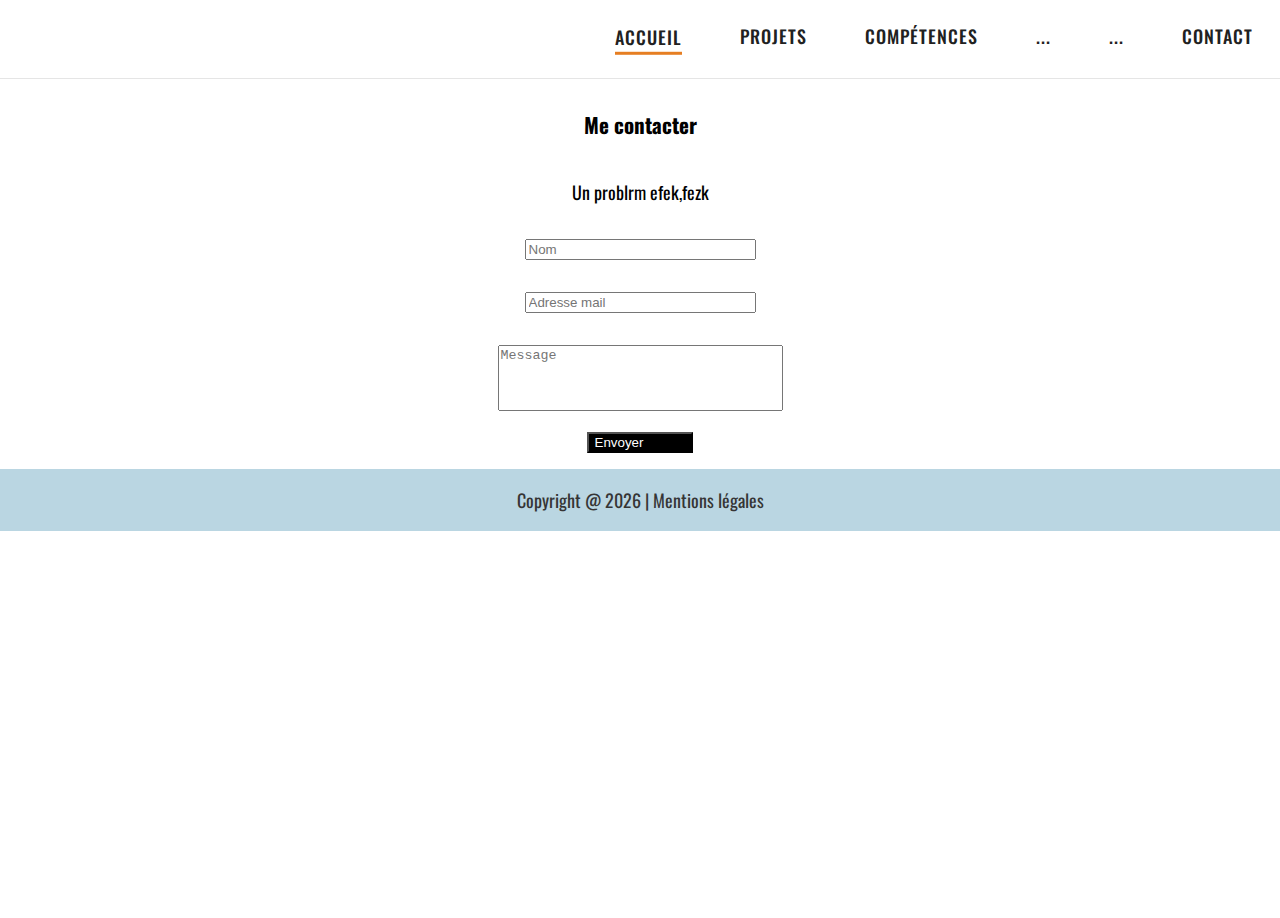
<file: contact.html>
<!DOCTYPE html>
<html lang="en">

<head>
    <meta charset="UTF-8">
    <meta http-equiv="X-UA-Compatible" content="IE=edge">
    <meta name="viewport" content="width=device-width, initial-scale=1.0">
    <link href='https://fonts.googleapis.com/css?family=Oswald:300' rel='stylesheet' type='text/css'>
    <link href="css/style.css" rel="stylesheet">
    <link href="css/contact.css" rel="stylesheet">
    <link href="css/style-responsive.css" rel="stylesheet">
    <link rel="icon" type="image/x-icon" href="/image/favicon-32x32.png">
    <title>Conatct | Matis Bouquin</title>
</head>

<body>
    <!-- Bar menu -->
    <nav class="nav-style">
        <ul class="menu">
            <li class="current"><a href="index.html" data-hover="Accueil">Accueil</a></li>
            <li><a href="#projets" data-hover="Projets">Projets</a></li>
            <li><a href="#compétences" data-hover="Compétences">Compétences</a></li>
            <li><a href="#" data-hover="...">...</a></li>
            <li><a href="#" data-hover="...">...</a></li>
            <li><a href="contact.html" data-hover="Contact">Contact</a></li>
        </ul>
        <hr>
    </nav>
    <!-- Fin bar menu -->
    <div class="all">
        <div class="col">
            <h3>Me contacter</h3>
            <p>
                Un problrm efek,fezk
            </p>
            <div class="boite">
                <form>
                    <input type="text" id="name" name="name" placeholder="Nom" required><br>
                    <input type="email" id="email" name="emil" placeholder="Adresse mail" required><br>
                    <textarea rows="4" cols="33" name="message" placeholder="Message" required></textarea>
                </form>
                <input type="submit" value="Envoyer">
            </div>
        </div>
    </div>
    


    <footer>
        <hr>
        <div class="dedans">
            <p class="foot">Copyright @
                <script>document.write(new Date().getFullYear());</script> | <a href="mentions_legal.html">Mentions
                    légales</a>
            </p>
        </div>
    </footer>


</body>

</html>
</file>
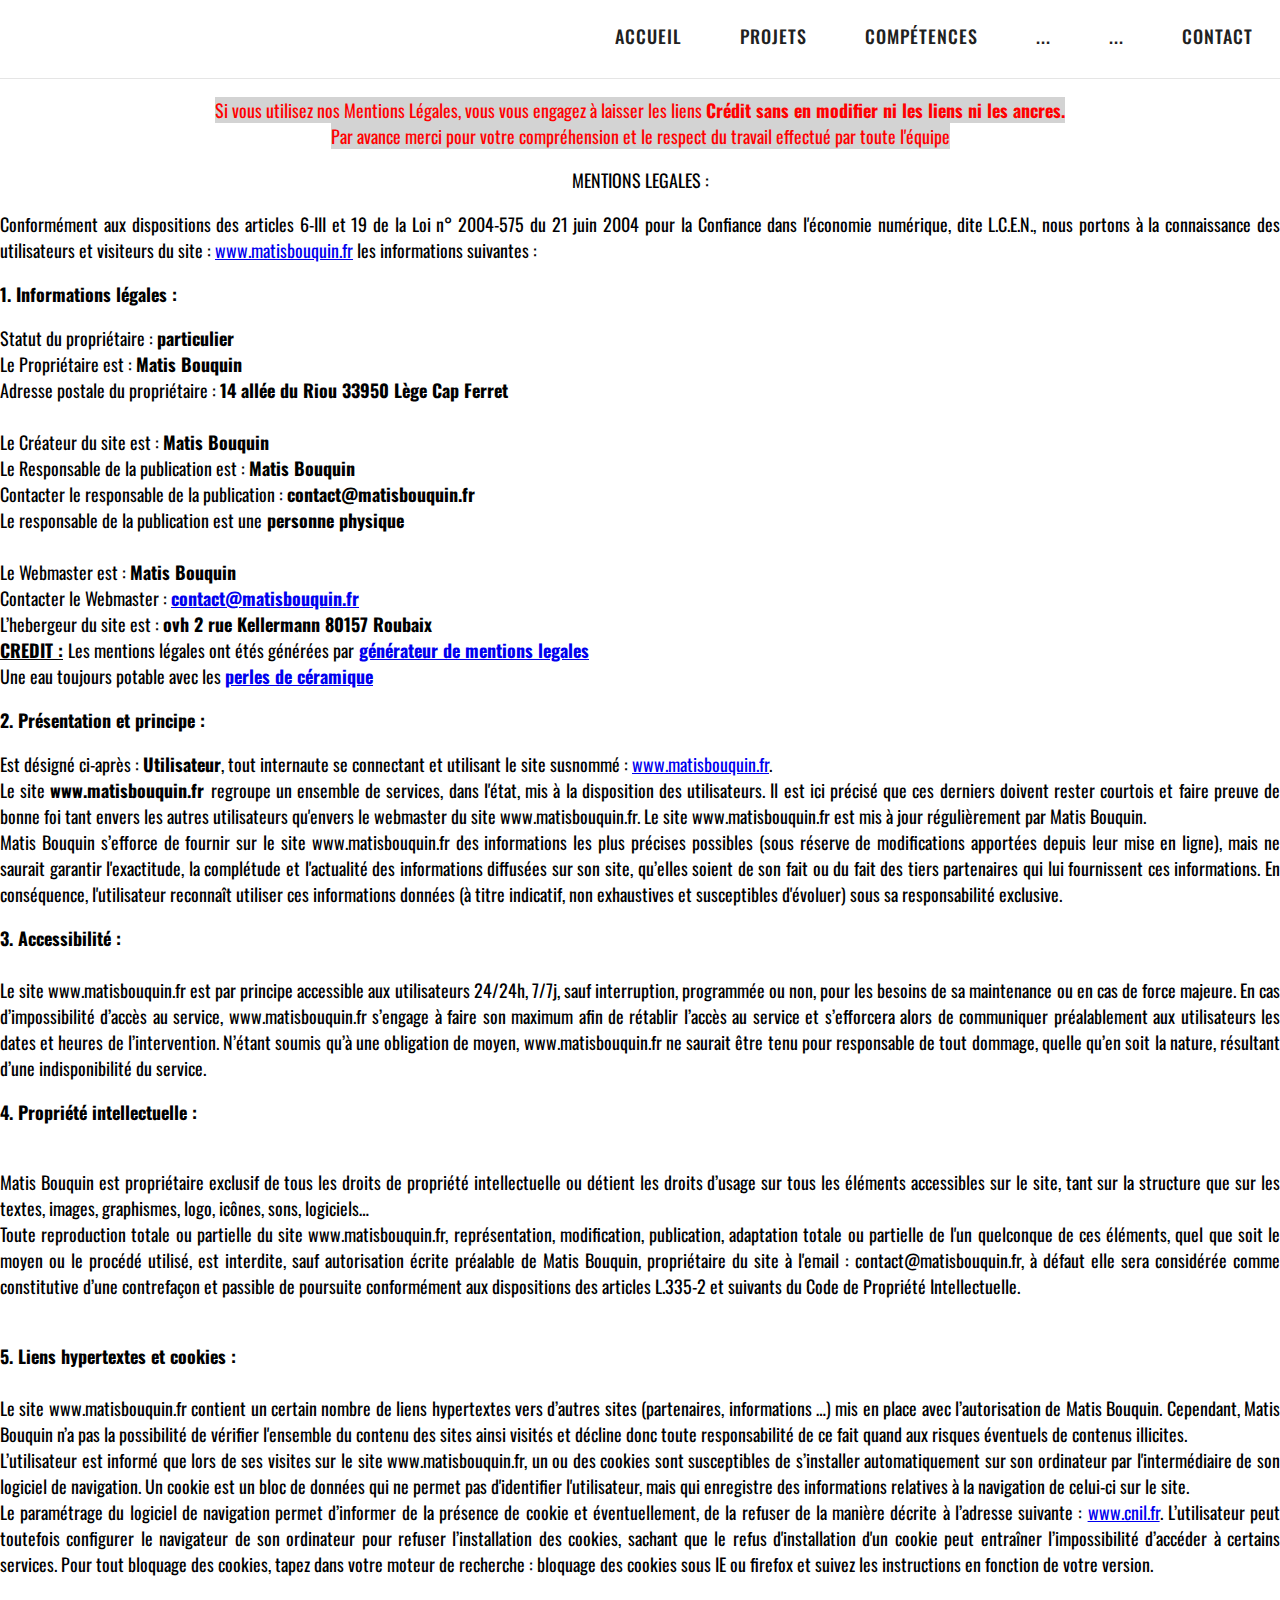
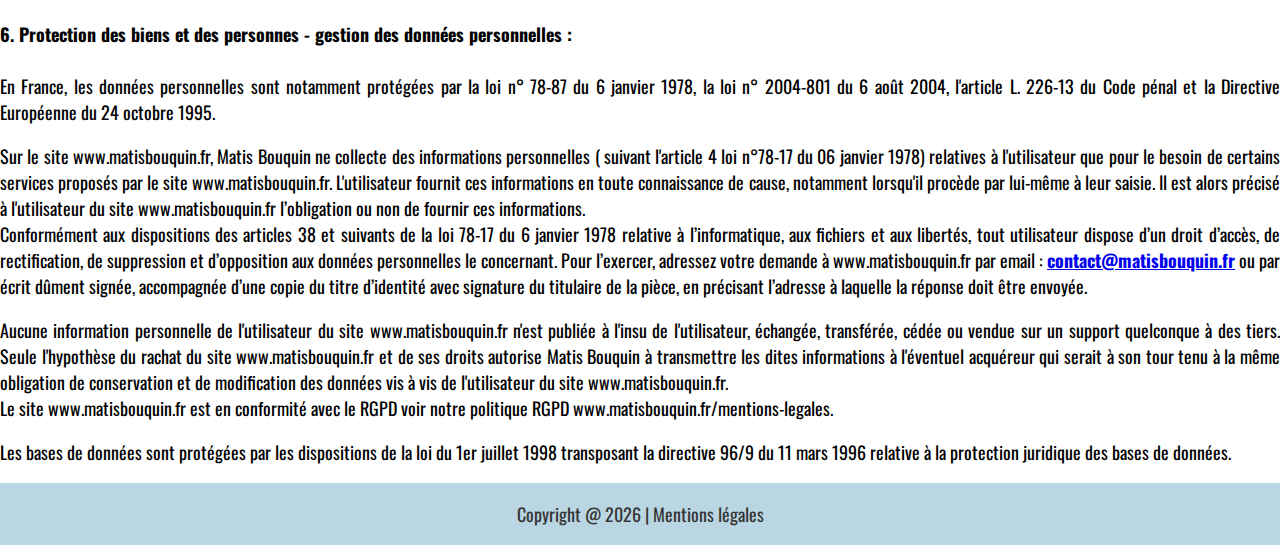
<file: mentions-legales.html>
<!DOCTYPE html>
<html lang="en">

<head>
    <meta charset="UTF-8">
    <meta http-equiv="X-UA-Compatible" content="IE=edge">
    <meta name="viewport" content="width=device-width, initial-scale=1.0">
    <link href='https://fonts.googleapis.com/css?family=Oswald:300' rel='stylesheet' type='text/css'>
    <link href="css/style.css" rel="stylesheet">
    <link href="css/projet.css" rel="stylesheet">
    <link rel="icon" type="image/x-icon" href="/image/favicon-32x32.png">
    <title>Document</title>
</head>

<body>

    <nav class="nav-style">
        <ul class="menu">
            <li><a href="index.html" data-hover="Accueil">Accueil</a></li>
            <li><a href="index.html#projets" data-hover="Projets">Projets</a></li>
            <li><a href="index.html#compétences" data-hover="Compétences">Compétences</a></li>
            <li><a href="#" data-hover="...">...</a></li>
            <li><a href="#" data-hover="...">...</a></li>
            <li><a href="#" data-hover="Contact">Contact</a></li>
        </ul>
        <hr>
    </nav>

    <p style="text-align:center"><span style="color:#FF0000"><span style="background-color:#D3D3D3">Si vous utilisez nos
                Mentions Légales, vous vous engagez à laisser les liens </span><strong><span
                    style="background-color:#D3D3D3">Crédit sans en modifier ni les liens ni les
                    ancres.</span></strong><span style="background-color:#D3D3D3"> </span></span><br />
        <span style="color:#FF0000"><span style="background-color:#D3D3D3">Par avance merci pour votre compréhension et
                le respect du travail effectué par toute l'équipe</span></span>
    </p>

    <p style="text-align:center">MENTIONS LEGALES :</p>

    <p style="text-align:justify">Conformément aux dispositions des articles 6-III et 19 de la Loi n° 2004-575 du 21
        juin 2004 pour la Confiance dans l'économie numérique, dite L.C.E.N., nous portons à la connaissance des
        utilisateurs et visiteurs du site : <a href="http://www.matisbouquin.fr" target="_blank">www.matisbouquin.fr</a>
        les informations suivantes :</p>

    <p style="text-align:justify"><strong>1. Informations légales :</strong></p>

    <p style="text-align:justify">Statut du propriétaire : <strong>particulier</strong><br />
        Le Propriétaire est : <strong>Matis Bouquin</strong><br />
        Adresse postale du propriétaire : <strong>14 allée du Riou 33950 Lège Cap Ferret</strong><br />
        <br />
        Le Créateur du site est : <strong>Matis Bouquin</strong><br />
        Le Responsable de la publication est : <strong>Matis Bouquin</strong><br />
        Contacter le responsable de la publication : <strong>contact@matisbouquin.fr</strong><br />
        Le responsable de la publication est une<strong> personne physique</strong><br />
        <br />
        Le Webmaster est : <strong>Matis Bouquin</strong><br />
        Contacter le Webmaster : <strong><a
                href="mailto:contact@matisbouquin.fr">contact@matisbouquin.fr</a></strong><br />
        L’hebergeur du site est : <strong>ovh 2 rue Kellermann 80157 Roubaix</strong><br />
        <strong><u>CREDIT :</u> </strong> Les mentions légales ont étés générées par<strong> <a
                href="https://www.generer-mentions-legales.com/generateur-mentions-legales.html"
                target="_blank">générateur de mentions legales</a></strong><br />
        Une eau toujours potable avec les <strong><a
                href="https://www.chamarrel.com/perles-de-ceramique-em-pxl-29_37.html">perles de céramique</a></strong>
    </p>

    <p style="text-align:justify"> </p>

    <p style="text-align:justify"><strong>2. Présentation et principe :</strong></p>

    <p style="text-align:justify">Est désigné ci-après : <strong>Utilisateur</strong>, tout internaute se connectant et
        utilisant le site susnommé : <a href="http://www.matisbouquin.fr" target="_blank">www.matisbouquin.fr</a>.<br />
        Le site <strong>www.matisbouquin.fr</strong><strong> </strong>regroupe un ensemble de services, dans l'état, mis
        à la disposition des utilisateurs. Il est ici précisé que ces derniers doivent rester courtois et faire preuve
        de bonne foi tant envers les autres utilisateurs qu'envers le webmaster du site www.matisbouquin.fr. Le site
        www.matisbouquin.fr est mis à jour régulièrement par Matis Bouquin.<br />
        Matis Bouquin s’efforce de fournir sur le site www.matisbouquin.fr des informations les plus précises possibles
        (sous réserve de modifications apportées depuis leur mise en ligne), mais ne saurait garantir l'exactitude, la
        complétude et l'actualité des informations diffusées sur son site, qu’elles soient de son fait ou du fait des
        tiers partenaires qui lui fournissent ces informations. En conséquence, l'utilisateur reconnaît utiliser ces
        informations données (à titre indicatif, non exhaustives et susceptibles d'évoluer) sous sa responsabilité
        exclusive.</p>

    <p style="text-align:justify"> </p>

    <p style="text-align:justify"><strong>3. Accessibilité :</strong><br />
        <br />
        Le site www.matisbouquin.fr est par principe accessible aux utilisateurs 24/24h, 7/7j, sauf interruption,
        programmée ou non, pour les besoins de sa maintenance ou en cas de force majeure. En cas d’impossibilité d’accès
        au service, www.matisbouquin.fr s’engage à faire son maximum afin de rétablir l’accès au service et s’efforcera
        alors de communiquer préalablement aux utilisateurs les dates et heures de l’intervention. N’étant soumis qu’à
        une obligation de moyen, www.matisbouquin.fr ne saurait être tenu pour responsable de tout dommage, quelle qu’en
        soit la nature, résultant d’une indisponibilité du service.
    </p>

    <p style="text-align:justify"> </p>

    <p style="text-align:justify"><strong>4. Propriété intellectuelle :</strong></p>

    <p style="text-align:justify"><br />
        Matis Bouquin est propriétaire exclusif de tous les droits de propriété intellectuelle ou détient les droits
        d’usage sur tous les éléments accessibles sur le site, tant sur la structure que sur les textes, images,
        graphismes, logo, icônes, sons, logiciels…<br />
        Toute reproduction totale ou partielle du site www.matisbouquin.fr, représentation, modification, publication,
        adaptation totale ou partielle de l'un quelconque de ces éléments, quel que soit le moyen ou le procédé utilisé,
        est interdite, sauf autorisation écrite préalable de Matis Bouquin, propriétaire du site à l'email :
        contact@matisbouquin.fr, à défaut elle sera considérée comme constitutive d’une contrefaçon et passible de
        poursuite conformément aux dispositions des articles L.335-2 et suivants du Code de Propriété Intellectuelle.
    </p>

    <p style="text-align:justify"><br />
        <strong>5. Liens hypertextes et cookies :</strong><br />
        <br />
        Le site www.matisbouquin.fr contient un certain nombre de liens hypertextes vers d’autres sites (partenaires,
        informations …) mis en place avec l’autorisation de Matis Bouquin. Cependant, Matis Bouquin n’a pas la
        possibilité de vérifier l'ensemble du contenu des sites ainsi visités et décline donc toute responsabilité de ce
        fait quand aux risques éventuels de contenus illicites.<br />
        L’utilisateur est informé que lors de ses visites sur le site www.matisbouquin.fr, un ou des cookies sont
        susceptibles de s’installer automatiquement sur son ordinateur par l'intermédiaire de son logiciel de
        navigation. Un cookie est un bloc de données qui ne permet pas d'identifier l'utilisateur, mais qui enregistre
        des informations relatives à la navigation de celui-ci sur le site. <br />
        Le paramétrage du logiciel de navigation permet d’informer de la présence de cookie et éventuellement, de la
        refuser de la manière décrite à l’adresse suivante : <a href="http://www.cnil.fr">www.cnil.fr</a>. L’utilisateur
        peut toutefois configurer le navigateur de son ordinateur pour refuser l’installation des cookies, sachant que
        le refus d'installation d'un cookie peut entraîner l’impossibilité d’accéder à certains services. Pour tout
        bloquage des cookies, tapez dans votre moteur de recherche : bloquage des cookies sous IE ou firefox et suivez
        les instructions en fonction de votre version.
    </p>

    <p style="text-align:justify"><br />
        <strong>6. Protection des biens et des personnes - gestion des données personnelles :</strong><br />
        <br />
        En France, les données personnelles sont notamment protégées par la loi n° 78-87 du 6 janvier 1978, la loi n°
        2004-801 du 6 août 2004, l'article L. 226-13 du Code pénal et la Directive Européenne du 24 octobre 1995.
    </p>

    <p style="text-align:justify">Sur le site www.matisbouquin.fr, Matis Bouquin ne collecte des informations
        personnelles ( suivant l'article 4 loi n°78-17 du 06 janvier 1978) relatives à l'utilisateur que pour le besoin
        de certains services proposés par le site www.matisbouquin.fr. L'utilisateur fournit ces informations en toute
        connaissance de cause, notamment lorsqu'il procède par lui-même à leur saisie. Il est alors précisé à
        l'utilisateur du site www.matisbouquin.fr l’obligation ou non de fournir ces informations.<br />
        Conformément aux dispositions des articles 38 et suivants de la loi 78-17 du 6 janvier 1978 relative à
        l’informatique, aux fichiers et aux libertés, tout utilisateur dispose d’un droit d’accès, de rectification, de
        suppression et d’opposition aux données personnelles le concernant. Pour l’exercer, adressez votre demande à
        www.matisbouquin.fr par email : <strong><a
                href="mailto:contact@matisbouquin.fr">contact@matisbouquin.fr</a></strong>
        ou par écrit dûment signée, accompagnée d’une copie du titre d’identité avec signature du titulaire de la pièce,
        en précisant l’adresse à laquelle la réponse doit être envoyée.</p>

    <p style="text-align:justify">Aucune information personnelle de l'utilisateur du site www.matisbouquin.fr n'est
        publiée à l'insu de l'utilisateur, échangée, transférée, cédée ou vendue sur un support quelconque à des tiers.
        Seule l'hypothèse du rachat du site www.matisbouquin.fr et de ses droits autorise Matis Bouquin à transmettre
        les dites informations à l'éventuel acquéreur qui serait à son tour tenu à la même obligation de conservation et
        de modification des données vis à vis de l'utilisateur du site www.matisbouquin.fr.<br />
        Le site www.matisbouquin.fr est en conformité avec le RGPD voir notre politique RGPD
        www.matisbouquin.fr/mentions-legales.</p>

    <p style="text-align:justify">Les bases de données sont protégées par les dispositions de la loi du 1er juillet 1998
        transposant la directive 96/9 du 11 mars 1996 relative à la protection juridique des bases de données.</p>

    <footer>
        <hr>
        <div class="dedans">
            <p class="foot">Copyright @
                <script>document.write(new Date().getFullYear());</script> | <a href="mentions_legales.html">Mentions
                    légales</a>
            </p>
        </div>
    </footer>

</body>

</html>
</file>
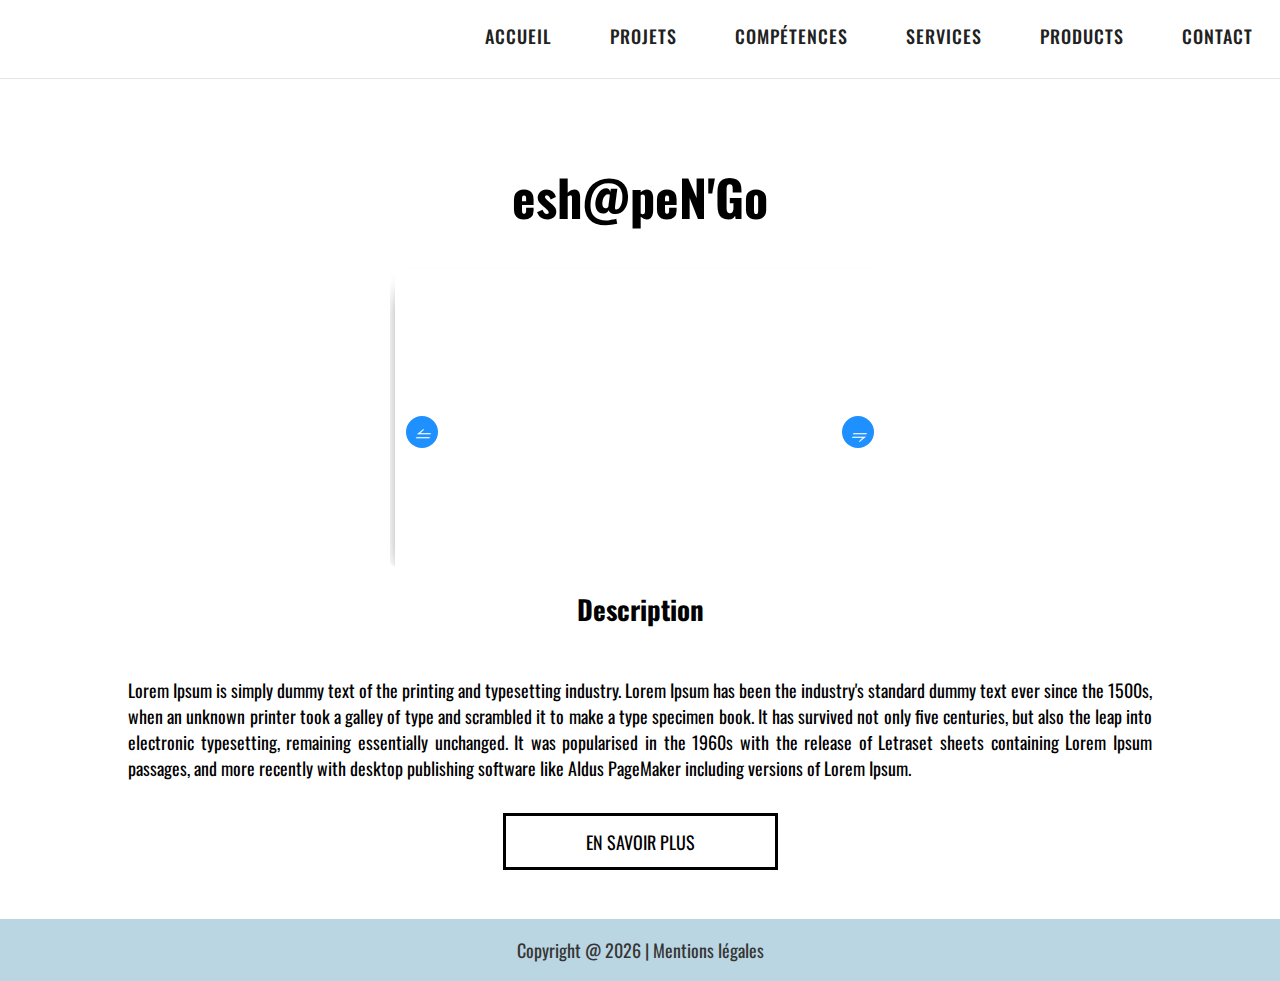
<file: projet-eshapen-go.html>
<!DOCTYPE html>
<html lang="en">

<head>
  <meta charset="UTF-8">
  <meta http-equiv="X-UA-Compatible" content="IE=edge">
  <meta name="viewport" content="width=device-width, initial-scale=1.0">
  <link href='https://fonts.googleapis.com/css?family=Oswald:300' rel='stylesheet' type='text/css'>
  <link href="css/style.css" rel="stylesheet">
  <link href="css/projet.css" rel="stylesheet">
  <link rel="icon" type="image/x-icon" href="/image/favicon-32x32.png">
  <title>Accueil | Matis Bouquin</title>
</head>

<body>
  <!-- Bar menu -->
  <nav class="nav-style">
    <ul class="menu">
      <li><a href="index.html" data-hover="Accueil">Accueil</a></li>
      <li><a href="index.html#projets" data-hover="Projets">Projets</a></li>
      <li><a href="index.html#compétences" data-hover="Compétences">Compétences</a></li>
      <li><a href="#" data-hover="Services">Services</a></li>
      <li><a href="#" data-hover="Products">Products</a></li>
      <li><a href="#" data-hover="Contact">Contact</a></li>
    </ul>
    <hr>
  </nav>
  <!-- Fin bar menu -->

    <!-- NOM -->
  <section id =nom>
    <div class="nom-projet">
        <div class="lowatem">
            <h1>esh@peN'Go</h1>
        </div>
    </div>
  </section>
    <!-- Fin nom -->

  <!-- Slide Show -->
  <div class="slide-show">
    <i>
      <input checked type="radio" name="s" style="background-image: url('https://picsum.photos/500/300?random=1');">
      <input type="radio" name="s" style="background-image: url('https://picsum.photos/500/300?random=2');">
      <input type="radio" name="s" style="background-image: url('https://picsum.photos/500/300?random=3');">
      <input type="radio" name="s" style="background-image: url('https://picsum.photos/500/300?random=4');">
      <input type="radio" name="s" style="background-image: url('https://picsum.photos/500/300?random=5');">
    </i>
  </div>
  <!-- Fin Slide show -->
    <section id="presentation">
        <div class="items">
          <div class="titre">
            <h2>Description</h2>
          </div>
          <div class="description">
            <p>
              Lorem Ipsum is simply dummy text of the printing and typesetting industry. 
              Lorem Ipsum has been the industry's standard dummy text ever since the 1500s, 
              when an unknown printer took a galley of type and scrambled it to make a type 
              specimen book. It has survived not only five centuries, but also the leap into 
              electronic typesetting, remaining essentially unchanged. It was popularised in 
              the 1960s with the release of Letraset sheets containing Lorem Ipsum passages, 
              and more recently with desktop publishing software like Aldus PageMaker including 
              versions of Lorem Ipsum.
            </p>
          </div>
          <div class="bouton-more">
            <a href="#">EN SAVOIR PLUS</a>
          </div>
        </div>
    
    </section>

    <footer>
      <hr>
      <div class="dedans">
        <p class="foot">Copyright @ <script>document.write( new Date().getFullYear() );</script>  | <a href="mentions_legal.html">Mentions légales</a></p>
      </div>
    </footer>
</body>

</html>
</file>
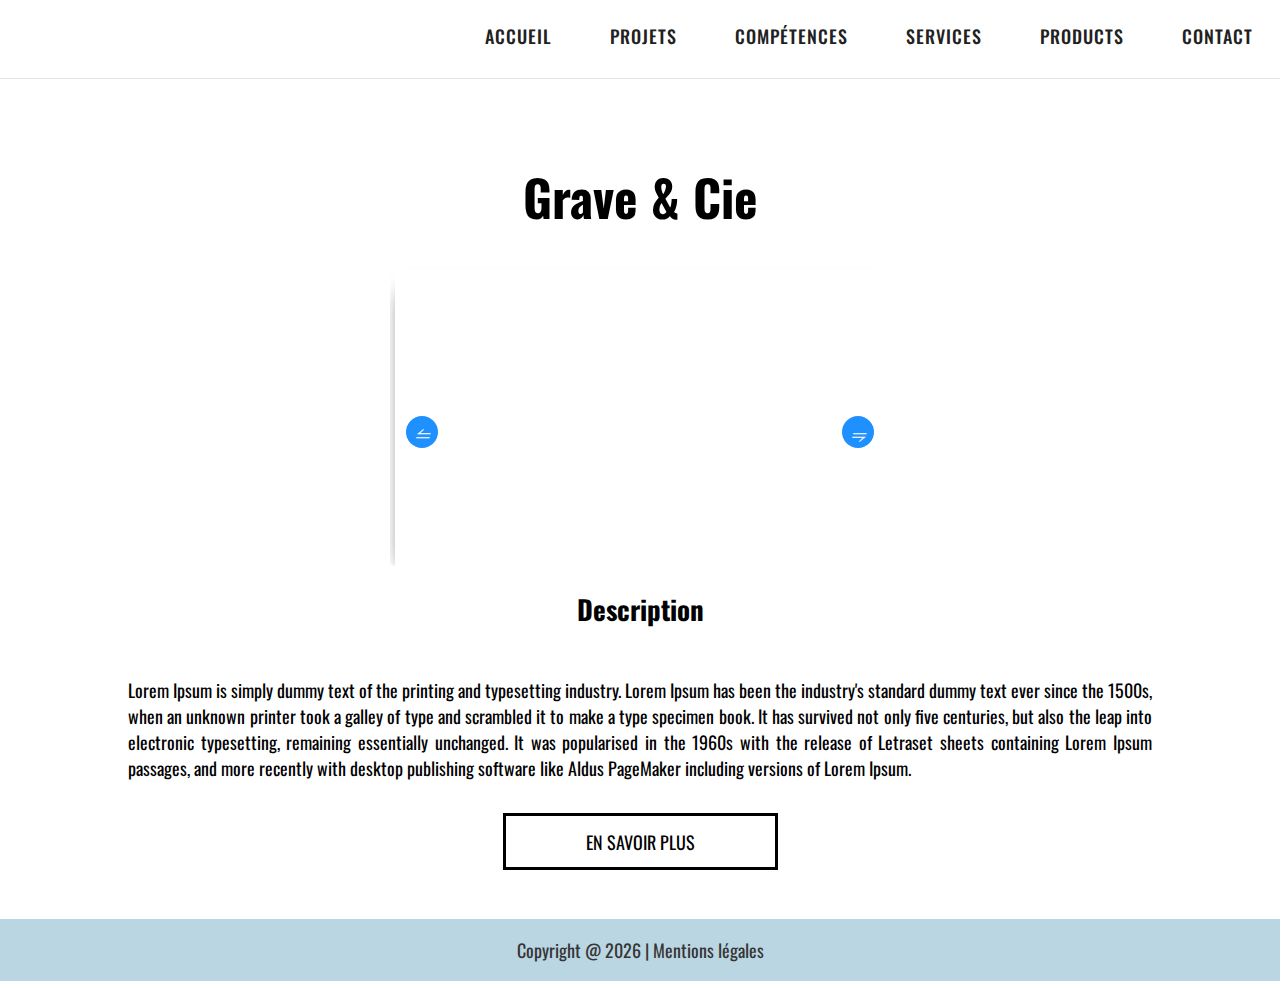
<file: projet-grave-cie.html>
<!DOCTYPE html>
<html lang="en">

<head>
  <meta charset="UTF-8">
  <meta http-equiv="X-UA-Compatible" content="IE=edge">
  <meta name="viewport" content="width=device-width, initial-scale=1.0">
  <link href='https://fonts.googleapis.com/css?family=Oswald:300' rel='stylesheet' type='text/css'>
  <link href="css/style.css" rel="stylesheet">
  <link href="css/projet.css" rel="stylesheet">
  <link rel="icon" type="image/x-icon" href="/image/favicon-32x32.png">
  <title>Accueil | Matis Bouquin</title>
</head>

<body>
  <!-- Bar menu -->
  <nav class="nav-style">
    <ul class="menu">
      <li><a href="index.html" data-hover="Accueil">Accueil</a></li>
      <li><a href="index.html#projets" data-hover="Projets">Projets</a></li>
      <li><a href="index.html#compétences" data-hover="Compétences">Compétences</a></li>
      <li><a href="#" data-hover="Services">Services</a></li>
      <li><a href="#" data-hover="Products">Products</a></li>
      <li><a href="#" data-hover="Contact">Contact</a></li>
    </ul>
    <hr>
  </nav>
  <!-- Fin bar menu -->

    <!-- NOM -->
  <section id =nom>
    <div class="nom-projet">
        <div class="lowatem">
            <h1>Grave & Cie</h1>
        </div>
    </div>
  </section>
    <!-- Fin nom -->

  <!-- Slide Show -->
  <div class="slide-show">
    <i>
      <input checked type="radio" name="s" style="background-image: url('https://picsum.photos/500/300?random=1');">
      <input type="radio" name="s" style="background-image: url('https://picsum.photos/500/300?random=2');">
      <input type="radio" name="s" style="background-image: url('https://picsum.photos/500/300?random=3');">
      <input type="radio" name="s" style="background-image: url('https://picsum.photos/500/300?random=4');">
      <input type="radio" name="s" style="background-image: url('https://picsum.photos/500/300?random=5');">
    </i>
  </div>
  <!-- Fin Slide show -->
    <section id="presentation">
        <div class="items">
          <div class="titre">
            <h2>Description</h2>
          </div>
          <div class="description">
            <p>
              Lorem Ipsum is simply dummy text of the printing and typesetting industry. 
              Lorem Ipsum has been the industry's standard dummy text ever since the 1500s, 
              when an unknown printer took a galley of type and scrambled it to make a type 
              specimen book. It has survived not only five centuries, but also the leap into 
              electronic typesetting, remaining essentially unchanged. It was popularised in 
              the 1960s with the release of Letraset sheets containing Lorem Ipsum passages, 
              and more recently with desktop publishing software like Aldus PageMaker including 
              versions of Lorem Ipsum.
            </p>
          </div>
          <div class="bouton-more">
            <a href="#">EN SAVOIR PLUS</a>
          </div>
        </div>
    
    </section>

    <footer>
      <hr>
      <div class="dedans">
        <p class="foot">Copyright @ <script>document.write( new Date().getFullYear() );</script>  | <a href="mentions_legal.html">Mentions légales</a></p>
      </div>
    </footer>
</body>

</html>
</file>
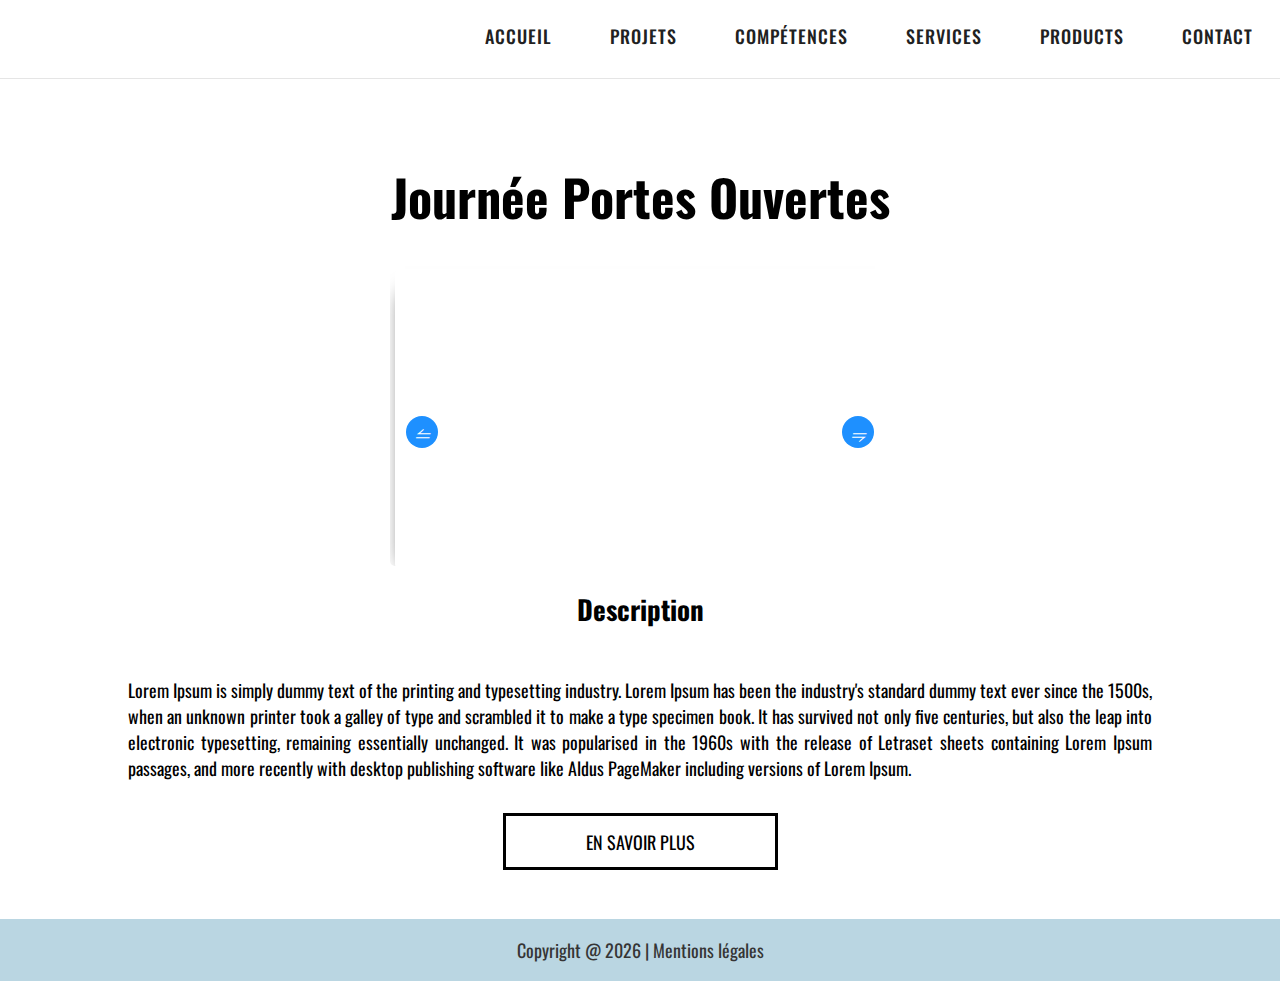
<file: projet-jornee-portes-ouvertes.html>
<!DOCTYPE html>
<html lang="en">

<head>
  <meta charset="UTF-8">
  <meta http-equiv="X-UA-Compatible" content="IE=edge">
  <meta name="viewport" content="width=device-width, initial-scale=1.0">
  <link href='https://fonts.googleapis.com/css?family=Oswald:300' rel='stylesheet' type='text/css'>
  <link href="css/style.css" rel="stylesheet">
  <link href="css/projet.css" rel="stylesheet">
  <link rel="icon" type="image/x-icon" href="/image/favicon-32x32.png">
  <title>Accueil | Matis Bouquin</title>
</head>

<body>
  <!-- Bar menu -->
  <nav class="nav-style">
    <ul class="menu">
      <li><a href="index.html" data-hover="Accueil">Accueil</a></li>
      <li><a href="index.html#projets" data-hover="Projets">Projets</a></li>
      <li><a href="index.html#compétences" data-hover="Compétences">Compétences</a></li>
      <li><a href="#" data-hover="Services">Services</a></li>
      <li><a href="#" data-hover="Products">Products</a></li>
      <li><a href="#" data-hover="Contact">Contact</a></li>
    </ul>
    <hr>
  </nav>
  <!-- Fin bar menu -->

    <!-- NOM -->
  <section id =nom>
    <div class="nom-projet">
        <div class="lowatem">
            <h1>Journée Portes Ouvertes</h1>
        </div>
    </div>
  </section>
    <!-- Fin nom -->

  <!-- Slide Show -->
  <div class="slide-show">
    <i>
      <input checked type="radio" name="s" style="background-image: url('https://picsum.photos/500/300?random=1');">
      <input type="radio" name="s" style="background-image: url('https://picsum.photos/500/300?random=2');">
      <input type="radio" name="s" style="background-image: url('https://picsum.photos/500/300?random=3');">
      <input type="radio" name="s" style="background-image: url('https://picsum.photos/500/300?random=4');">
      <input type="radio" name="s" style="background-image: url('https://picsum.photos/500/300?random=5');">
    </i>
  </div>
  <!-- Fin Slide show -->
    <section id="presentation">
        <div class="items">
          <div class="titre">
            <h2>Description</h2>
          </div>
          <div class="description">
            <p>
              Lorem Ipsum is simply dummy text of the printing and typesetting industry. 
              Lorem Ipsum has been the industry's standard dummy text ever since the 1500s, 
              when an unknown printer took a galley of type and scrambled it to make a type 
              specimen book. It has survived not only five centuries, but also the leap into 
              electronic typesetting, remaining essentially unchanged. It was popularised in 
              the 1960s with the release of Letraset sheets containing Lorem Ipsum passages, 
              and more recently with desktop publishing software like Aldus PageMaker including 
              versions of Lorem Ipsum.
            </p>
          </div>
          <div class="bouton-more">
            <a href="#">EN SAVOIR PLUS</a>
          </div>
        </div>
    
    </section>

    <footer>
      <hr>
      <div class="dedans">
        <p class="foot">Copyright @ <script>document.write( new Date().getFullYear() );</script>  | <a href="mentions_legal.html">Mentions légales</a></p>
      </div>
    </footer>
</body>

</html>
</file>
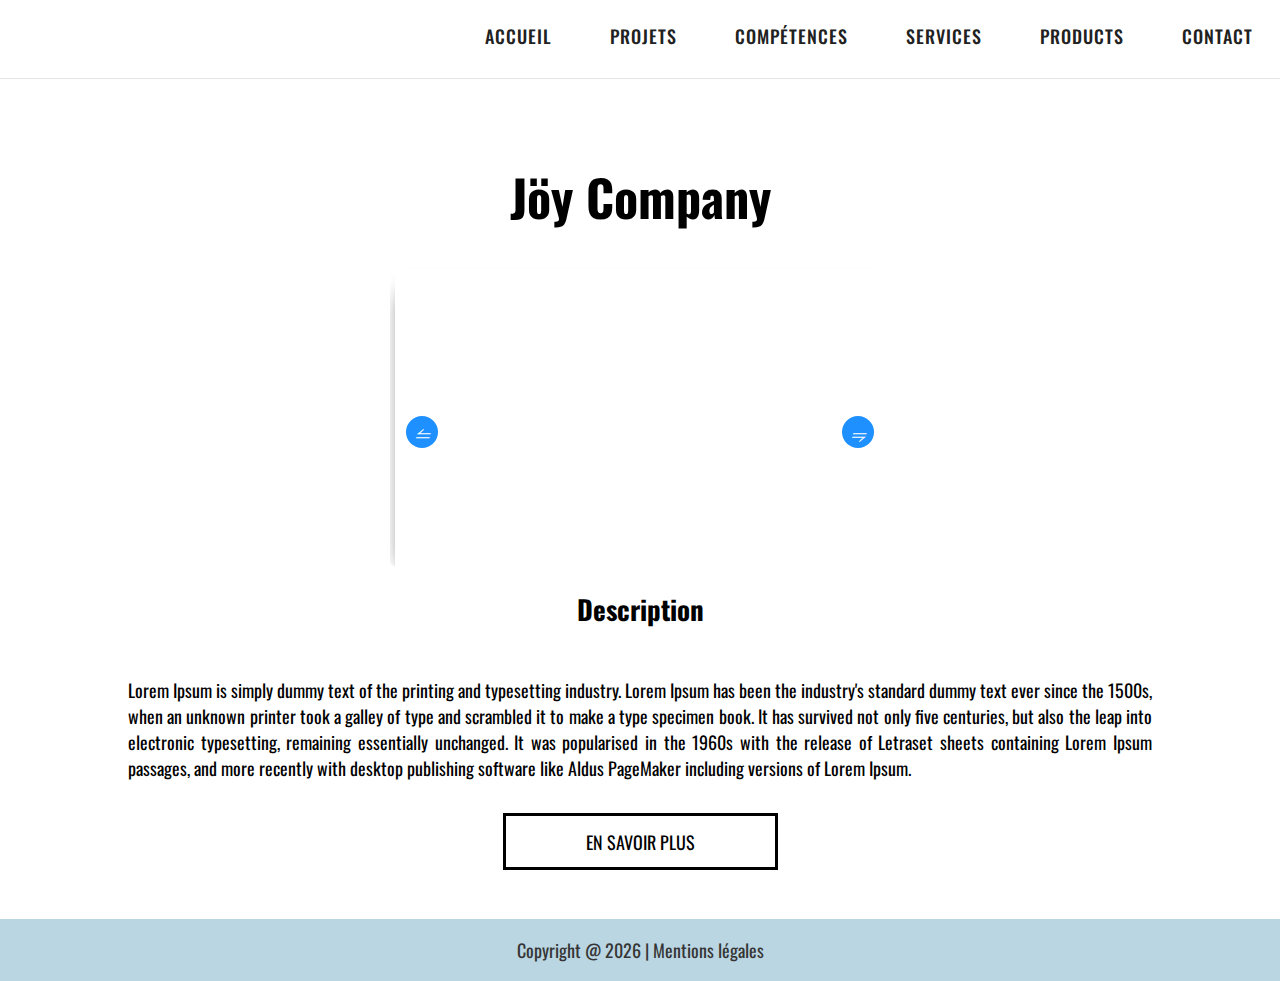
<file: projet-joy-company.html>
<!DOCTYPE html>
<html lang="en">

<head>
  <meta charset="UTF-8">
  <meta http-equiv="X-UA-Compatible" content="IE=edge">
  <meta name="viewport" content="width=device-width, initial-scale=1.0">
  <link href='https://fonts.googleapis.com/css?family=Oswald:300' rel='stylesheet' type='text/css'>
  <link href="css/style.css" rel="stylesheet">
  <link href="css/projet.css" rel="stylesheet">
  <link rel="icon" type="image/x-icon" href="/image/favicon-32x32.png">
  <title>Accueil | Matis Bouquin</title>
</head>

<body>
  <!-- Bar menu -->
  <nav class="nav-style">
    <ul class="menu">
      <li><a href="index.html" data-hover="Accueil">Accueil</a></li>
      <li><a href="index.html#projets" data-hover="Projets">Projets</a></li>
      <li><a href="index.html#compétences" data-hover="Compétences">Compétences</a></li>
      <li><a href="#" data-hover="Services">Services</a></li>
      <li><a href="#" data-hover="Products">Products</a></li>
      <li><a href="#" data-hover="Contact">Contact</a></li>
    </ul>
    <hr>
  </nav>
  <!-- Fin bar menu -->

    <!-- NOM -->
  <section id =nom>
    <div class="nom-projet">
        <div class="lowatem">
            <h1>Jöy Company</h1>
        </div>
    </div>
  </section>
    <!-- Fin nom -->

  <!-- Slide Show -->
  <div class="slide-show">
    <i>
      <input checked type="radio" name="s" style="background-image: url('https://picsum.photos/500/300?random=1');">
      <input type="radio" name="s" style="background-image: url('https://picsum.photos/500/300?random=2');">
      <input type="radio" name="s" style="background-image: url('https://picsum.photos/500/300?random=3');">
      <input type="radio" name="s" style="background-image: url('https://picsum.photos/500/300?random=4');">
      <input type="radio" name="s" style="background-image: url('https://picsum.photos/500/300?random=5');">
    </i>
  </div>
  <!-- Fin Slide show -->
    <section id="presentation">
        <div class="items">
          <div class="titre">
            <h2>Description</h2>
          </div>
          <div class="description">
            <p>
              Lorem Ipsum is simply dummy text of the printing and typesetting industry. 
              Lorem Ipsum has been the industry's standard dummy text ever since the 1500s, 
              when an unknown printer took a galley of type and scrambled it to make a type 
              specimen book. It has survived not only five centuries, but also the leap into 
              electronic typesetting, remaining essentially unchanged. It was popularised in 
              the 1960s with the release of Letraset sheets containing Lorem Ipsum passages, 
              and more recently with desktop publishing software like Aldus PageMaker including 
              versions of Lorem Ipsum.
            </p>
          </div>
          <div class="bouton-more">
            <a href="#">EN SAVOIR PLUS</a>
          </div>
        </div>
    
    </section>

    <footer>
      <hr>
      <div class="dedans">
        <p class="foot">Copyright @ <script>document.write( new Date().getFullYear() );</script>  | <a href="mentions_legal.html">Mentions légales</a></p>
      </div>
    </footer>
</body>

</html>
</file>
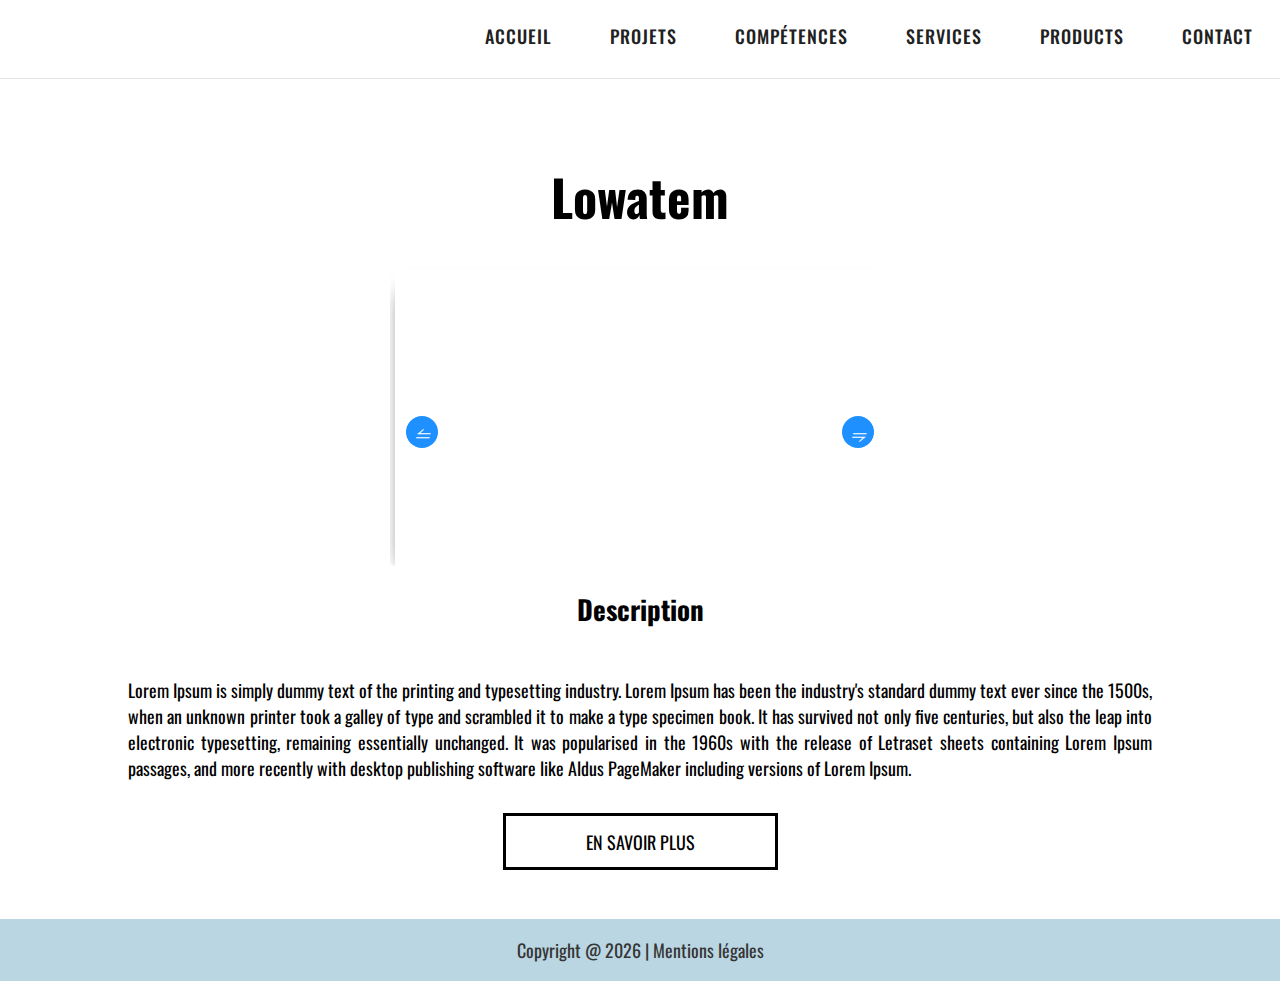
<file: projet-lowatem.html>
<!DOCTYPE html>
<html lang="en">

<head>
  <meta charset="UTF-8">
  <meta http-equiv="X-UA-Compatible" content="IE=edge">
  <meta name="viewport" content="width=device-width, initial-scale=1.0">
  <link href='https://fonts.googleapis.com/css?family=Oswald:300' rel='stylesheet' type='text/css'>
  <link href="css/style.css" rel="stylesheet">
  <link href="css/projet.css" rel="stylesheet">
  <link rel="icon" type="image/x-icon" href="/image/favicon-32x32.png">
  <title>Accueil | Matis Bouquin</title>
</head>

<body>
  <!-- Bar menu -->
  <nav class="nav-style">
    <ul class="menu">
      <li><a href="index.html" data-hover="Accueil">Accueil</a></li>
      <li><a href="index.html#projets" data-hover="Projets">Projets</a></li>
      <li><a href="index.html#compétences" data-hover="Compétences">Compétences</a></li>
      <li><a href="#" data-hover="Services">Services</a></li>
      <li><a href="#" data-hover="Products">Products</a></li>
      <li><a href="#" data-hover="Contact">Contact</a></li>
    </ul>
    <hr>
  </nav>
  <!-- Fin bar menu -->

    <!-- NOM -->
  <section id =nom>
    <div class="nom-projet">
        <div class="lowatem">
            <h1>Lowatem</h1>
        </div>
    </div>
  </section>
    <!-- Fin nom -->

  <!-- Slide Show -->
  <div class="slide-show">
    <i>
      <input checked type="radio" name="s" style="background-image: url('https://picsum.photos/500/300?random=1');">
      <input type="radio" name="s" style="background-image: url('https://picsum.photos/500/300?random=2');">
      <input type="radio" name="s" style="background-image: url('https://picsum.photos/500/300?random=3');">
      <input type="radio" name="s" style="background-image: url('https://picsum.photos/500/300?random=4');">
      <input type="radio" name="s" style="background-image: url('https://picsum.photos/500/300?random=5');">
    </i>
  </div>
  <!-- Fin Slide show -->
    <section id="presentation">
        <div class="items">
          <div class="titre">
            <h2>Description</h2>
          </div>
          <div class="description">
            <p>
              Lorem Ipsum is simply dummy text of the printing and typesetting industry. 
              Lorem Ipsum has been the industry's standard dummy text ever since the 1500s, 
              when an unknown printer took a galley of type and scrambled it to make a type 
              specimen book. It has survived not only five centuries, but also the leap into 
              electronic typesetting, remaining essentially unchanged. It was popularised in 
              the 1960s with the release of Letraset sheets containing Lorem Ipsum passages, 
              and more recently with desktop publishing software like Aldus PageMaker including 
              versions of Lorem Ipsum.
            </p>
          </div>
          <div class="bouton-more">
            <a href="#">EN SAVOIR PLUS</a>
          </div>
        </div>
    
    </section>

    <footer>
      <hr>
      <div class="dedans">
        <p class="foot">Copyright @ <script>document.write( new Date().getFullYear() );</script>  | <a href="mentions_legal.html">Mentions légales</a></p>
      </div>
    </footer>

</body>

</html>
</file>
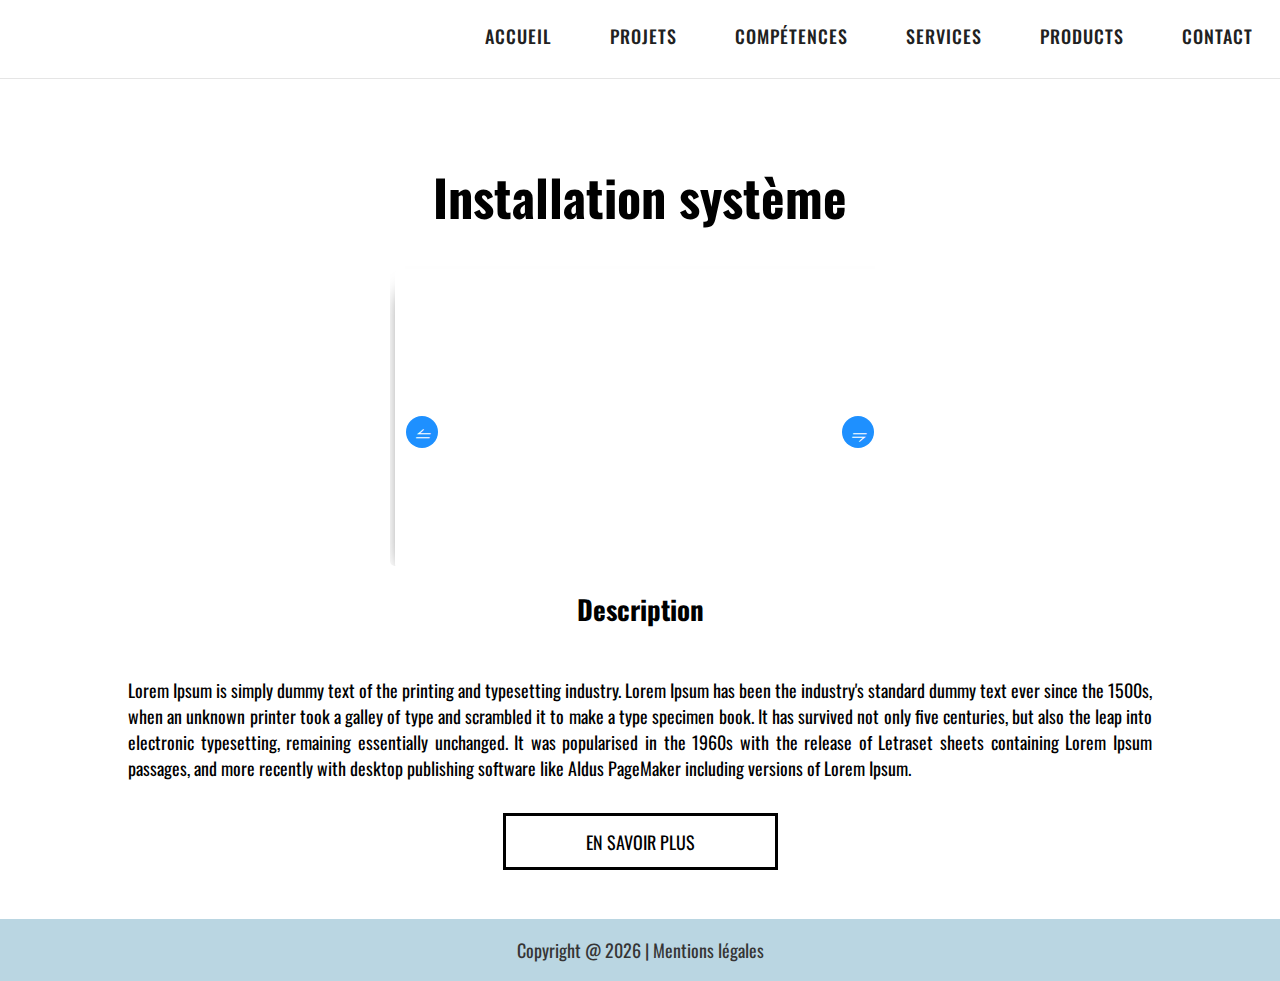
<file: projet-machine-virtuelle.html>
<!DOCTYPE html>
<html lang="en">

<head>
  <meta charset="UTF-8">
  <meta http-equiv="X-UA-Compatible" content="IE=edge">
  <meta name="viewport" content="width=device-width, initial-scale=1.0">
  <link href='https://fonts.googleapis.com/css?family=Oswald:300' rel='stylesheet' type='text/css'>
  <link href="css/style.css" rel="stylesheet">
  <link href="css/projet.css" rel="stylesheet">
  <link rel="icon" type="image/x-icon" href="/image/favicon-32x32.png">
  <title>Accueil | Matis Bouquin</title>
</head>

<body>
  <!-- Bar menu -->
  <nav class="nav-style">
    <ul class="menu">
      <li><a href="index.html" data-hover="Accueil">Accueil</a></li>
      <li><a href="index.html#projets" data-hover="Projets">Projets</a></li>
      <li><a href="index.html#compétences" data-hover="Compétences">Compétences</a></li>
      <li><a href="#" data-hover="Services">Services</a></li>
      <li><a href="#" data-hover="Products">Products</a></li>
      <li><a href="#" data-hover="Contact">Contact</a></li>
    </ul>
    <hr>
  </nav>
  <!-- Fin bar menu -->

    <!-- NOM -->
  <section id =nom>
    <div class="nom-projet">
        <div class="lowatem">
            <h1>Installation système</h1>
        </div>
    </div>
  </section>
    <!-- Fin nom -->

  <!-- Slide Show -->
  <div class="slide-show">
    <i>
      <input checked type="radio" name="s" style="background-image: url('https://picsum.photos/500/300?random=1');">
      <input type="radio" name="s" style="background-image: url('https://picsum.photos/500/300?random=2');">
      <input type="radio" name="s" style="background-image: url('https://picsum.photos/500/300?random=3');">
      <input type="radio" name="s" style="background-image: url('https://picsum.photos/500/300?random=4');">
      <input type="radio" name="s" style="background-image: url('https://picsum.photos/500/300?random=5');">
    </i>
  </div>
  <!-- Fin Slide show -->
    <section id="presentation">
        <div class="items">
          <div class="titre">
            <h2>Description</h2>
          </div>
          <div class="description">
            <p>
              Lorem Ipsum is simply dummy text of the printing and typesetting industry. 
              Lorem Ipsum has been the industry's standard dummy text ever since the 1500s, 
              when an unknown printer took a galley of type and scrambled it to make a type 
              specimen book. It has survived not only five centuries, but also the leap into 
              electronic typesetting, remaining essentially unchanged. It was popularised in 
              the 1960s with the release of Letraset sheets containing Lorem Ipsum passages, 
              and more recently with desktop publishing software like Aldus PageMaker including 
              versions of Lorem Ipsum.
            </p>
          </div>
          <div class="bouton-more">
            <a href="#">EN SAVOIR PLUS</a>
          </div>
        </div>
    
    </section>

    <footer>
      <hr>
      <div class="dedans">
        <p class="foot">Copyright @ <script>document.write( new Date().getFullYear() );</script>  | <a href="mentions_legal.html">Mentions légales</a></p>
      </div>
    </footer>
</body>

</html>
</file>
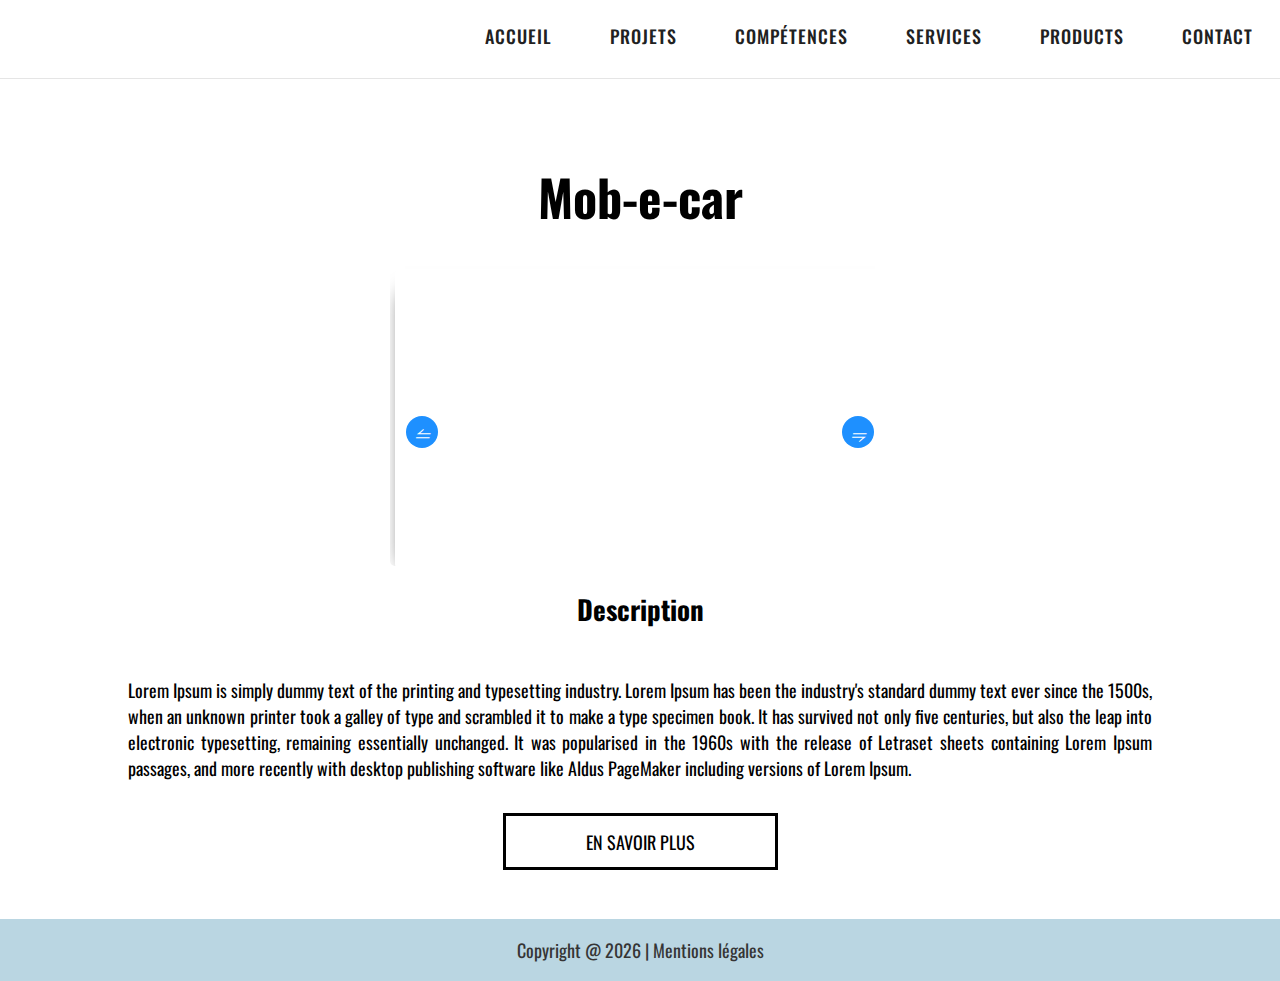
<file: projet-mob-e-car.html>
<!DOCTYPE html>
<html lang="en">

<head>
  <meta charset="UTF-8">
  <meta http-equiv="X-UA-Compatible" content="IE=edge">
  <meta name="viewport" content="width=device-width, initial-scale=1.0">
  <link href='https://fonts.googleapis.com/css?family=Oswald:300' rel='stylesheet' type='text/css'>
  <link href="css/style.css" rel="stylesheet">
  <link href="css/projet.css" rel="stylesheet">
  <link rel="icon" type="image/x-icon" href="/image/favicon-32x32.png">
  <title>Accueil | Matis Bouquin</title>
</head>

<body>
  <!-- Bar menu -->
  <nav class="nav-style">
    <ul class="menu">
      <li><a href="index.html" data-hover="Accueil">Accueil</a></li>
      <li><a href="index.html#projets" data-hover="Projets">Projets</a></li>
      <li><a href="index.html#compétences" data-hover="Compétences">Compétences</a></li>
      <li><a href="#" data-hover="Services">Services</a></li>
      <li><a href="#" data-hover="Products">Products</a></li>
      <li><a href="#" data-hover="Contact">Contact</a></li>
    </ul>
    <hr>
  </nav>
  <!-- Fin bar menu -->

    <!-- NOM -->
  <section id =nom>
    <div class="nom-projet">
        <div class="lowatem">
            <h1>Mob-e-car</h1>
        </div>
    </div>
  </section>
    <!-- Fin nom -->

  <!-- Slide Show -->
  <div class="slide-show">
    <i>
      <input checked type="radio" name="s" style="background-image: url('https://picsum.photos/500/300?random=1');">
      <input type="radio" name="s" style="background-image: url('https://picsum.photos/500/300?random=2');">
      <input type="radio" name="s" style="background-image: url('https://picsum.photos/500/300?random=3');">
      <input type="radio" name="s" style="background-image: url('https://picsum.photos/500/300?random=4');">
      <input type="radio" name="s" style="background-image: url('https://picsum.photos/500/300?random=5');">
    </i>
  </div>
  <!-- Fin Slide show -->
    <section id="presentation">
        <div class="items">
          <div class="titre">
            <h2>Description</h2>
          </div>
          <div class="description">
            <p>
              Lorem Ipsum is simply dummy text of the printing and typesetting industry. 
              Lorem Ipsum has been the industry's standard dummy text ever since the 1500s, 
              when an unknown printer took a galley of type and scrambled it to make a type 
              specimen book. It has survived not only five centuries, but also the leap into 
              electronic typesetting, remaining essentially unchanged. It was popularised in 
              the 1960s with the release of Letraset sheets containing Lorem Ipsum passages, 
              and more recently with desktop publishing software like Aldus PageMaker including 
              versions of Lorem Ipsum.
            </p>
          </div>
          <div class="bouton-more">
            <a href="#">EN SAVOIR PLUS</a>
          </div>
        </div>
    
    </section>

    <footer>
      <hr>
      <div class="dedans">
        <p class="foot">Copyright @ <script>document.write( new Date().getFullYear() );</script>  | <a href="mentions_legal.html">Mentions légales</a></p>
      </div>
    </footer>
</body>

</html>
</file>
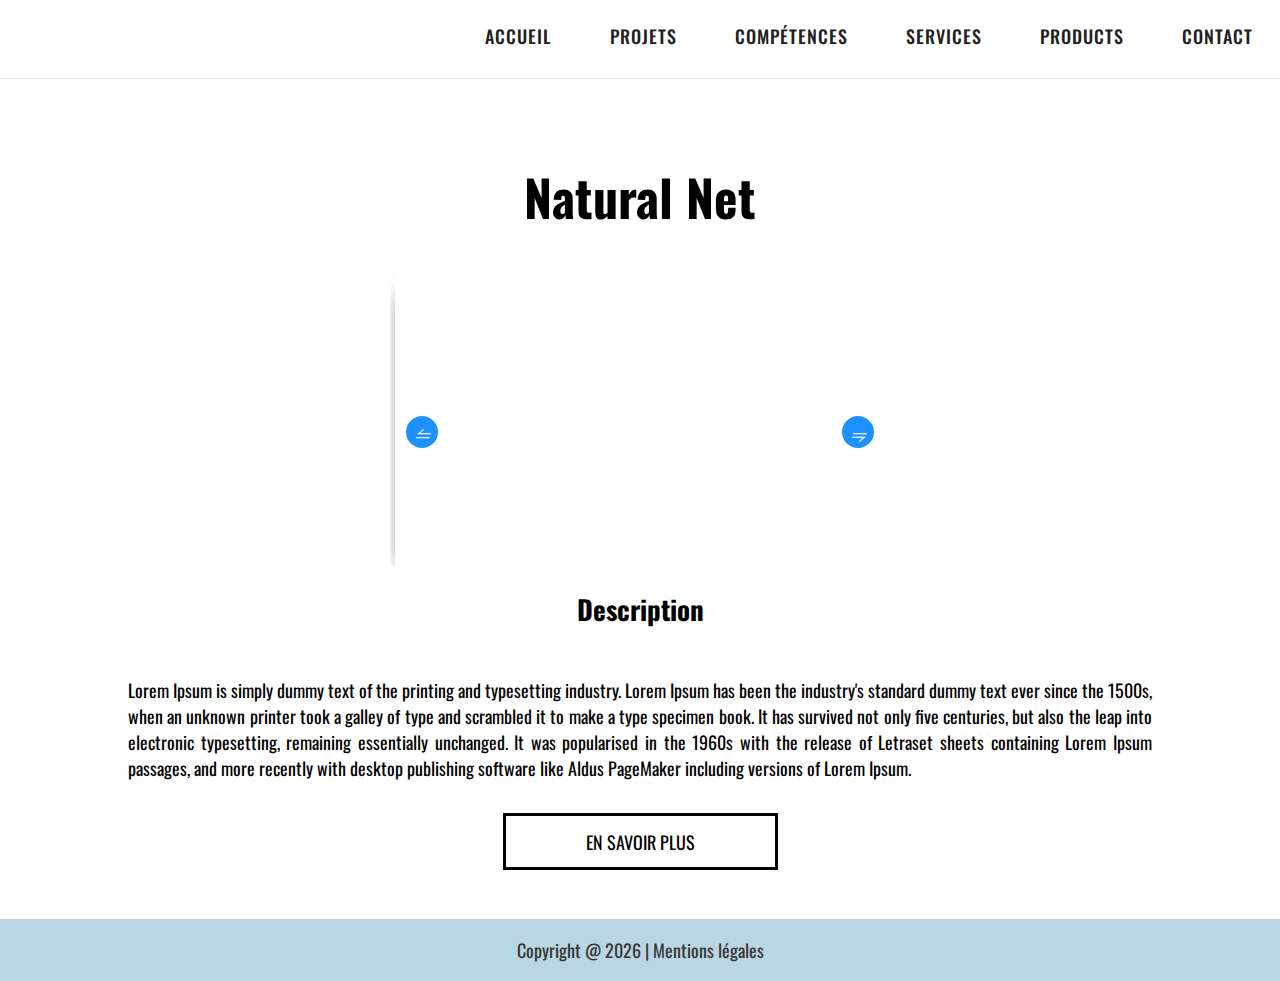
<file: projet-natural-net.html>
<!DOCTYPE html>
<html lang="en">

<head>
  <meta charset="UTF-8">
  <meta http-equiv="X-UA-Compatible" content="IE=edge">
  <meta name="viewport" content="width=device-width, initial-scale=1.0">
  <link href='https://fonts.googleapis.com/css?family=Oswald:300' rel='stylesheet' type='text/css'>
  <link href="css/style.css" rel="stylesheet">
  <link href="css/projet.css" rel="stylesheet">
  <link rel="icon" type="image/x-icon" href="/image/favicon-32x32.png">
  <title>Accueil | Matis Bouquin</title>
</head>

<body>
  <!-- Bar menu -->
  <nav class="nav-style">
    <ul class="menu">
      <li><a href="index.html" data-hover="Accueil">Accueil</a></li>
      <li><a href="index.html#projets" data-hover="Projets">Projets</a></li>
      <li><a href="index.html#compétences" data-hover="Compétences">Compétences</a></li>
      <li><a href="#" data-hover="Services">Services</a></li>
      <li><a href="#" data-hover="Products">Products</a></li>
      <li><a href="#" data-hover="Contact">Contact</a></li>
    </ul>
    <hr>
  </nav>
  <!-- Fin bar menu -->

    <!-- NOM -->
  <section id =nom>
    <div class="nom-projet">
        <div class="lowatem">
            <h1>Natural Net</h1>
        </div>
    </div>
  </section>
    <!-- Fin nom -->

  <!-- Slide Show -->
  <div class="slide-show">
    <i>
      <input checked type="radio" name="s" style="background-image: url('https://picsum.photos/500/300?random=1');">
      <input type="radio" name="s" style="background-image: url('https://picsum.photos/500/300?random=2');">
      <input type="radio" name="s" style="background-image: url('https://picsum.photos/500/300?random=3');">
      <input type="radio" name="s" style="background-image: url('https://picsum.photos/500/300?random=4');">
      <input type="radio" name="s" style="background-image: url('https://picsum.photos/500/300?random=5');">
    </i>
  </div>
  <!-- Fin Slide show -->
    <section id="presentation">
        <div class="items">
          <div class="titre">
            <h2>Description</h2>
          </div>
          <div class="description">
            <p>
              Lorem Ipsum is simply dummy text of the printing and typesetting industry. 
              Lorem Ipsum has been the industry's standard dummy text ever since the 1500s, 
              when an unknown printer took a galley of type and scrambled it to make a type 
              specimen book. It has survived not only five centuries, but also the leap into 
              electronic typesetting, remaining essentially unchanged. It was popularised in 
              the 1960s with the release of Letraset sheets containing Lorem Ipsum passages, 
              and more recently with desktop publishing software like Aldus PageMaker including 
              versions of Lorem Ipsum.
            </p>
          </div>
          <div class="bouton-more">
            <a href="#">EN SAVOIR PLUS</a>
          </div>
        </div>
    
    </section>

    <footer>
      <hr>
      <div class="dedans">
        <p class="foot">Copyright @ <script>document.write( new Date().getFullYear() );</script>  | <a href="mentions_legal.html">Mentions légales</a></p>
      </div>
    </footer>
</body>

</html>
</file>
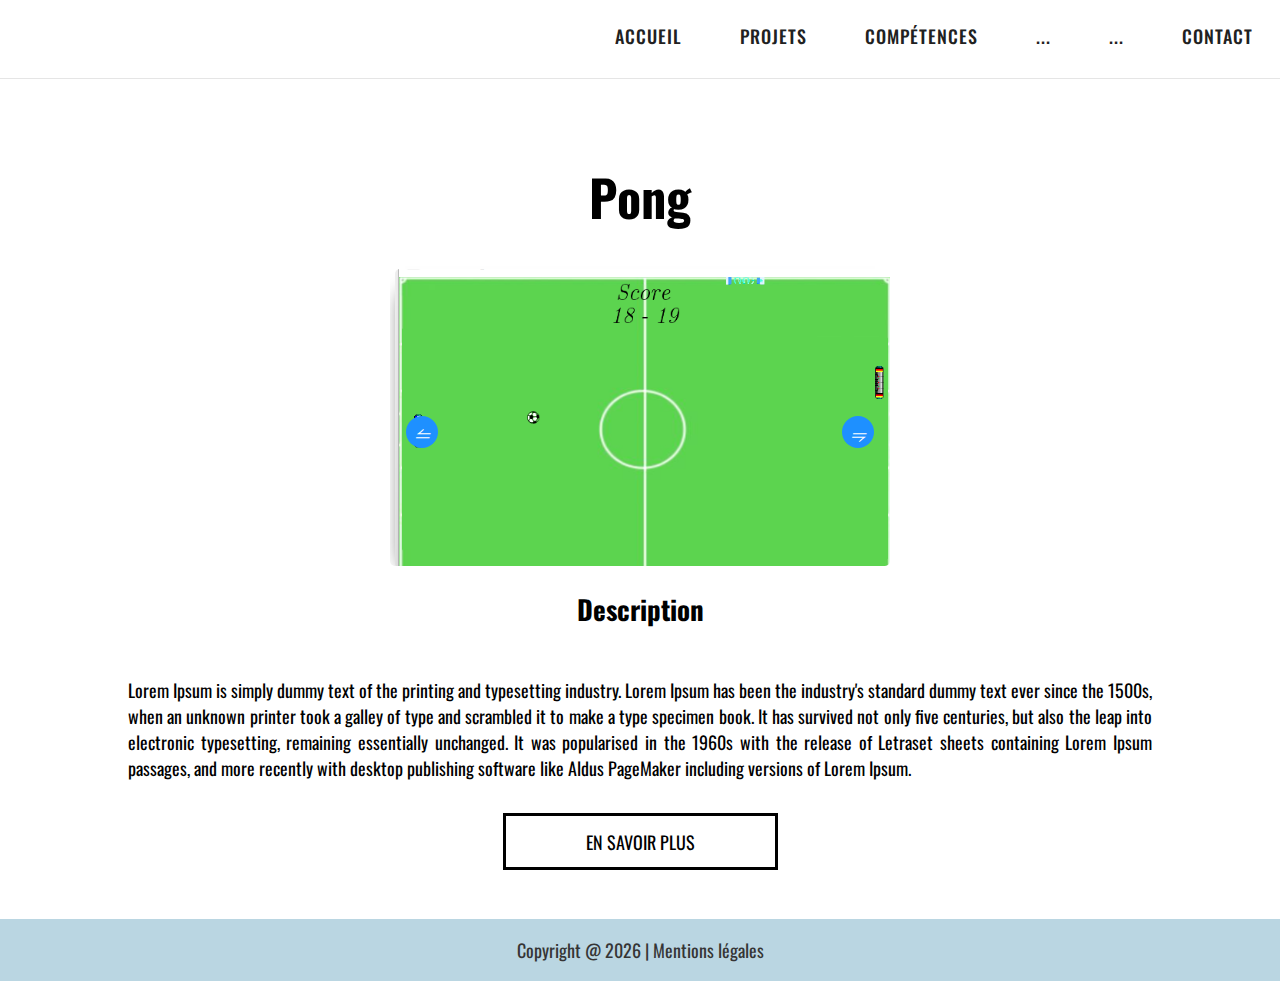
<file: projet-pong.html>
<!DOCTYPE html>
<html lang="en">

<head>
  <meta charset="UTF-8">
  <meta http-equiv="X-UA-Compatible" content="IE=edge">
  <meta name="viewport" content="width=device-width, initial-scale=1.0">
  <link href='https://fonts.googleapis.com/css?family=Oswald:300' rel='stylesheet' type='text/css'>
  <link href="css/style.css" rel="stylesheet">
  <link href="css/projet.css" rel="stylesheet">
  <link rel="icon" type="image/x-icon" href="/image/favicon-32x32.png">
  <title>Accueil | Matis Bouquin</title>
</head>

<body>
  <!-- Bar menu -->
  <nav class="nav-style">
    <ul class="menu">
      <li><a href="index.html" data-hover="Accueil">Accueil</a></li>
      <li><a href="index.html#projets" data-hover="Projets">Projets</a></li>
      <li><a href="index.html#compétences" data-hover="Compétences">Compétences</a></li>
      <li><a href="#" data-hover="...">...</a></li>
      <li><a href="#" data-hover="...">...</a></li>
      <li><a href="#" data-hover="Contact">Contact</a></li>
    </ul>
    <hr>
  </nav>
  <!-- Fin bar menu -->

    <!-- NOM -->
  <section id =nom>
    <div class="nom-projet">
        <div class="lowatem">
            <h1>Pong</h1>
        </div>
    </div>
  </section>
    <!-- Fin nom -->

  <!-- Slide Show -->
  <div class="slide-show">
    <i>
      <input checked type="radio" name="s" style="background-image: url(../image/Pong/En_jeu.png);">
      <input type="radio" name="s" style="background-image: url(../image/Pong/Menu_demarrage.png);">
      <input type="radio" name="s" style="background-image: url(../image/Pong/Mode_de_jeu.png);">
      <input type="radio" name="s" style="background-image: url(../image/Pong/obstacle.png);">
    </i>
  </div>
  <!-- Fin Slide show -->
    <section id="presentation">
        <div class="items">
          <div class="titre">
            <h2>Description</h2>
          </div>
          <div class="description">
            <p>
              Lorem Ipsum is simply dummy text of the printing and typesetting industry. 
              Lorem Ipsum has been the industry's standard dummy text ever since the 1500s, 
              when an unknown printer took a galley of type and scrambled it to make a type 
              specimen book. It has survived not only five centuries, but also the leap into 
              electronic typesetting, remaining essentially unchanged. It was popularised in 
              the 1960s with the release of Letraset sheets containing Lorem Ipsum passages, 
              and more recently with desktop publishing software like Aldus PageMaker including 
              versions of Lorem Ipsum.
            </p>
          </div>
          <div class="bouton-more">
            <a href="/retex/Pong.pdf" target="_blank">EN SAVOIR PLUS</a>
          </div>
        </div>
    
    </section>

    <footer>
      <hr>
      <div class="dedans">
        <p class="foot">Copyright @ <script>document.write( new Date().getFullYear() );</script>  | <a href="mentions_legal.html">Mentions légales</a></p>
      </div>
    </footer>
</body>

</html>
</file>
<file: css/style.css>
html{
  scroll-behavior: smooth;
}

body{
  text-align:center;
  font-family: 'Oswald', sans-serif;
  font-size: 18px;
  height: 100vh;
  margin: auto;
}

/*MENU NAV*/


.menu {
  text-align: right;
  text-transform: uppercase;
  font-weight: 500;
}

.menu * {
  box-sizing: border-box;
  -webkit-transition: all 0.35s ease;
  transition: all 0.35s ease;
}

.menu li {
  display: inline-block;
  list-style: outside none none;
  margin: 0 1.5em;
  overflow: hidden;
}

.menu a {
  padding: 0.3em 0;
  color: #212121;
  position: relative;
  display: block;
  letter-spacing: 1px;
  margin: 0;
  text-decoration: none;
}

.menu a:before,
.menu a:after {
  position: absolute;
  -webkit-transition: all 0.35s ease;
  transition: all 0.35s ease;
}

.menu a:before {
  bottom: 100%;
  display: block;
  height: 3px;
  width: 100%;
  content: "";
  background-color: #e67e22;
}

.menu a:after {
  padding: 0.3em 0;
  position: absolute;
  bottom: 100%;
  left: 0;
  content: attr(data-hover);
  color: #212121;
  white-space: nowrap;
}
.menu li:hover a,
.menu .current a {
  transform: translateY(100%);
}

hr{
  border : none;
  border-top: black solid 0.1rem;
  overflow: visible;
  opacity: 10%;
}

/*FIN MENU NAV*/

.col{
  display: flex;
  flex-direction: column;
}

.row{
  display: flex;
  flex-direction: row;
}

.flex-1{
  flex: 1;
}

footer {
  box-sizing: unset !important;
  display: flex;
  justify-content: center;
  background-color: #bad6e2;
}

footer th {
  font-weight: normal;
}

.foot, .foot a {
  color: rgb(53, 53, 53);
}

.texte1 p, .texte2 p, .texte3 p {
  color: #7a7a7a;
}


footer .dedans {
  text-align: center;
}

footer hr{
  margin : 0 !important;
}

footer a{
  text-decoration: none;
}
</file>
<file: css/contact.css>
input{
    margin: 1rem;
    padding-right: 3rem;
}

textarea{
    margin-top: 1rem;
    resize: none;
}

input[type=submit]{
    background-color: black;
    color: white;
}
</file>
<file: css/style-responsive.css>
@media (max-width: 1200px){

    .col-responsive{
        display: flex;
        flex-direction: column;

    }

    /*Contact*/
    .loca, .tel, .mail {
        align-items: center;
    }

    .info img{
        min-width: 30%;
        min-height: 30%;
    }

    
}

@media (max-width: 760px){

    /*menu*/
    
}
</file>
<file: css/projet.css>
h1{
  font-size: 50px;
}

#nom{
  margin-top : 5rem
}

/*Slide show*/

/*Fin slide show*/
#presentation .bouton-more a{ 
  padding: 0.8rem 5rem; 
  background: white; 
  border: black solid 0.2rem;
  color: black; 
  text-decoration: none;
}
  
#presentation .bouton-more a:hover {
  transition : 0.8s ;
  background: black;
  color: white;
}
  
#presentation .items .bouton-more{
  margin-bottom: 4rem;
} 

.description{
  margin: 3rem;
}

.description p{
  margin-left: 5rem;
  margin-right: 5rem;
  text-align:justify ;
}

i {
	position: relative;
	display: block;
	width: 500px;
	height: 300px;
	overflow: hidden;
	border-radius: 5px;
}

i:before, i:after {
	content: '⥪';
	position: absolute;
	top: 50%;
	left: 1rem;
	z-index: 2;
	width: 2rem;
	height: 2rem;
	background: dodgerblue;
	color: white;
	border-radius: 50%;
	display: flex;
	justify-content: center;
	align-items: center;
	pointer-events: none;
}

i:after {
	content: '⥭';
	left: auto;
	right: 1rem;
}


input {
	appearance: none;
	-ms-appearance: none;
	-webkit-appearance: none;
	display: block;
	width: 100%;
	height: 100%;
	position: absolute;
	top: 0;
	left: 0;
	border-radius: 5px;
	background-repeat: no-repeat;
	background-size: cover;
	background-position: center;
	transform: translateX(100%);
	transition: transform ease-in-out 400ms;
	z-index: 1;
}

input:focus {
	outline: none;
}

input:after {
	content: attr(title);
	position: absolute;
	top: 1rem;
	left: 1rem;
	color: white;
	padding: .5rem;
	font-size: 1rem;
	border-radius: 5px;
}

input:not(checked):before {
	content: '';
	position: absolute;
	width: 2rem;
	height: 2rem;
	border-radius: 50%;
	top: 50%;
	left: calc(-100% + 1rem);
}

input:checked:before {
	display: none;
	left: 1rem;
}

input:checked {
	transform: translateX(0);
	z-index: 0;
	box-shadow: -5px 10px 20px -15px rgba(0,0,0,1);
}

input:checked + input:before {
	left: -3rem;
}

input:checked + input ~ input:before {
	display: none;
}
.slide-show{
  align-items: center;
  display: flex;
  flex-direction: column;
}
</file>
